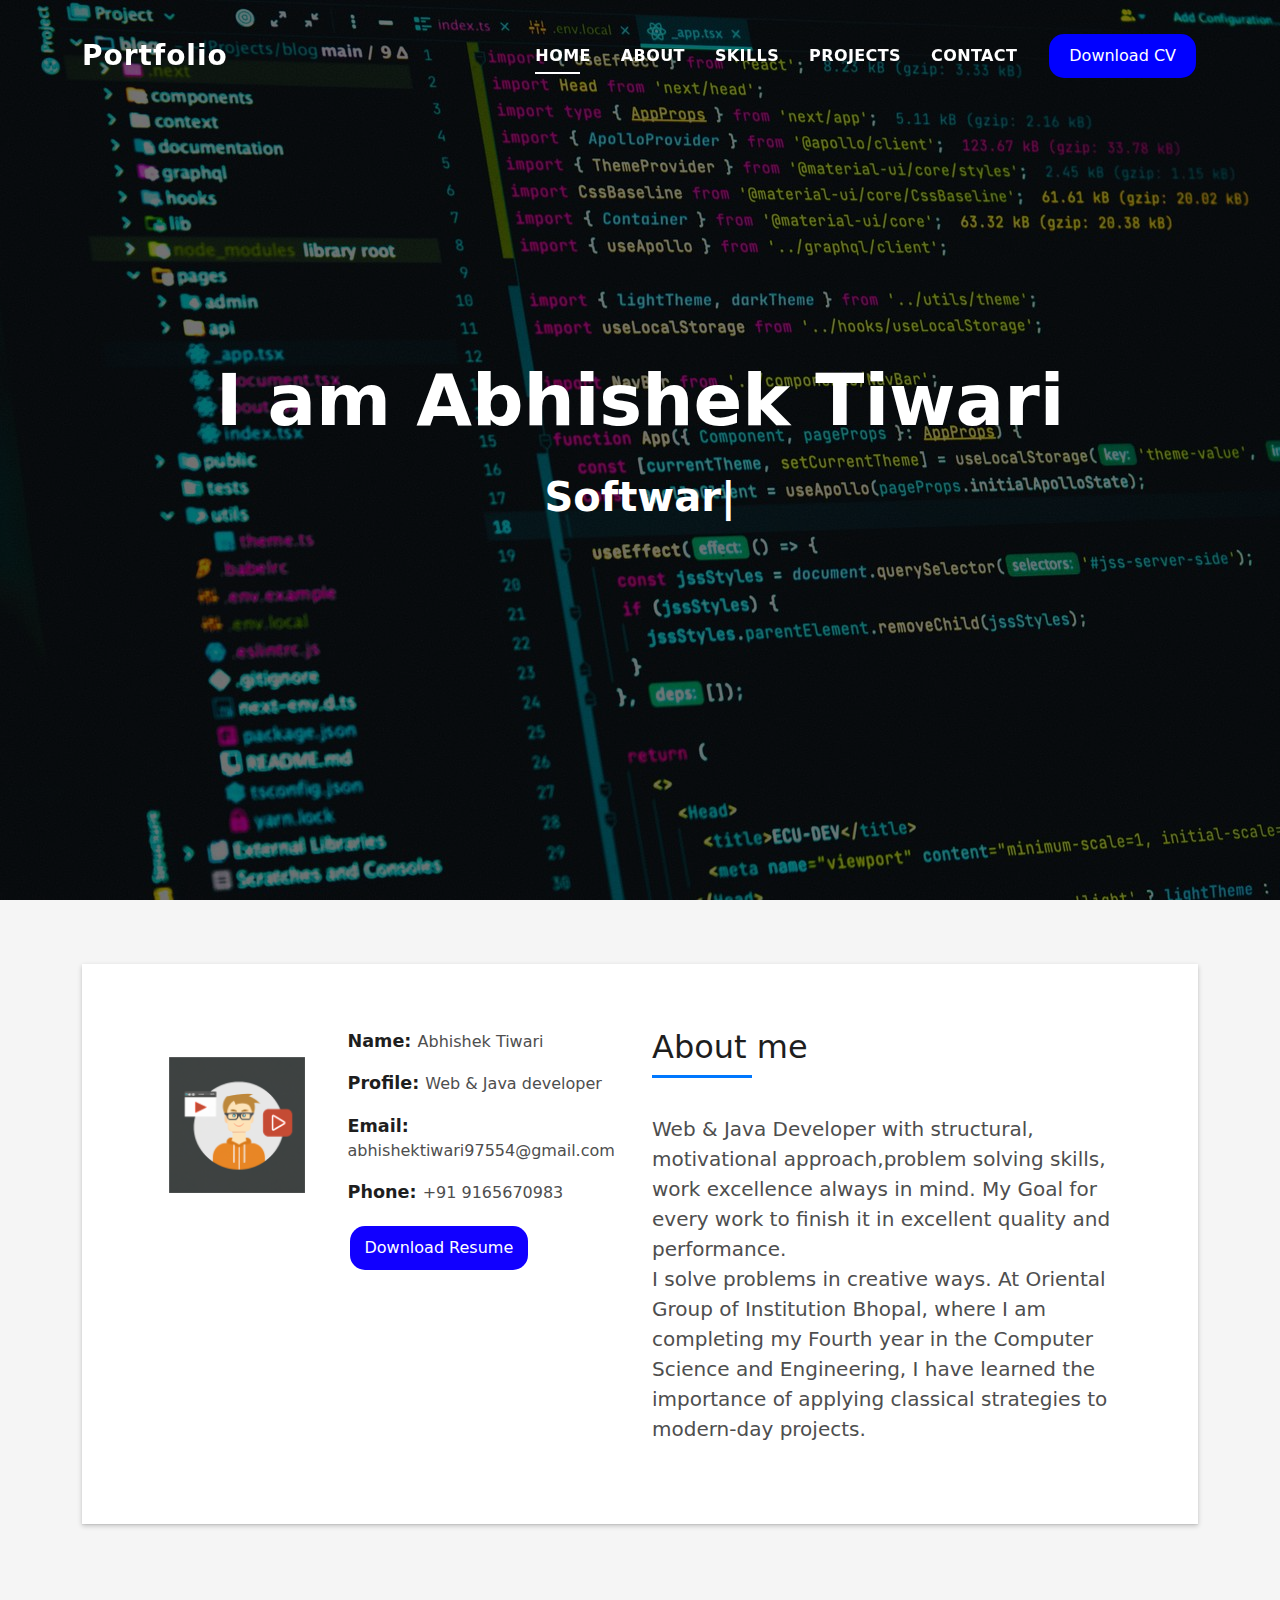
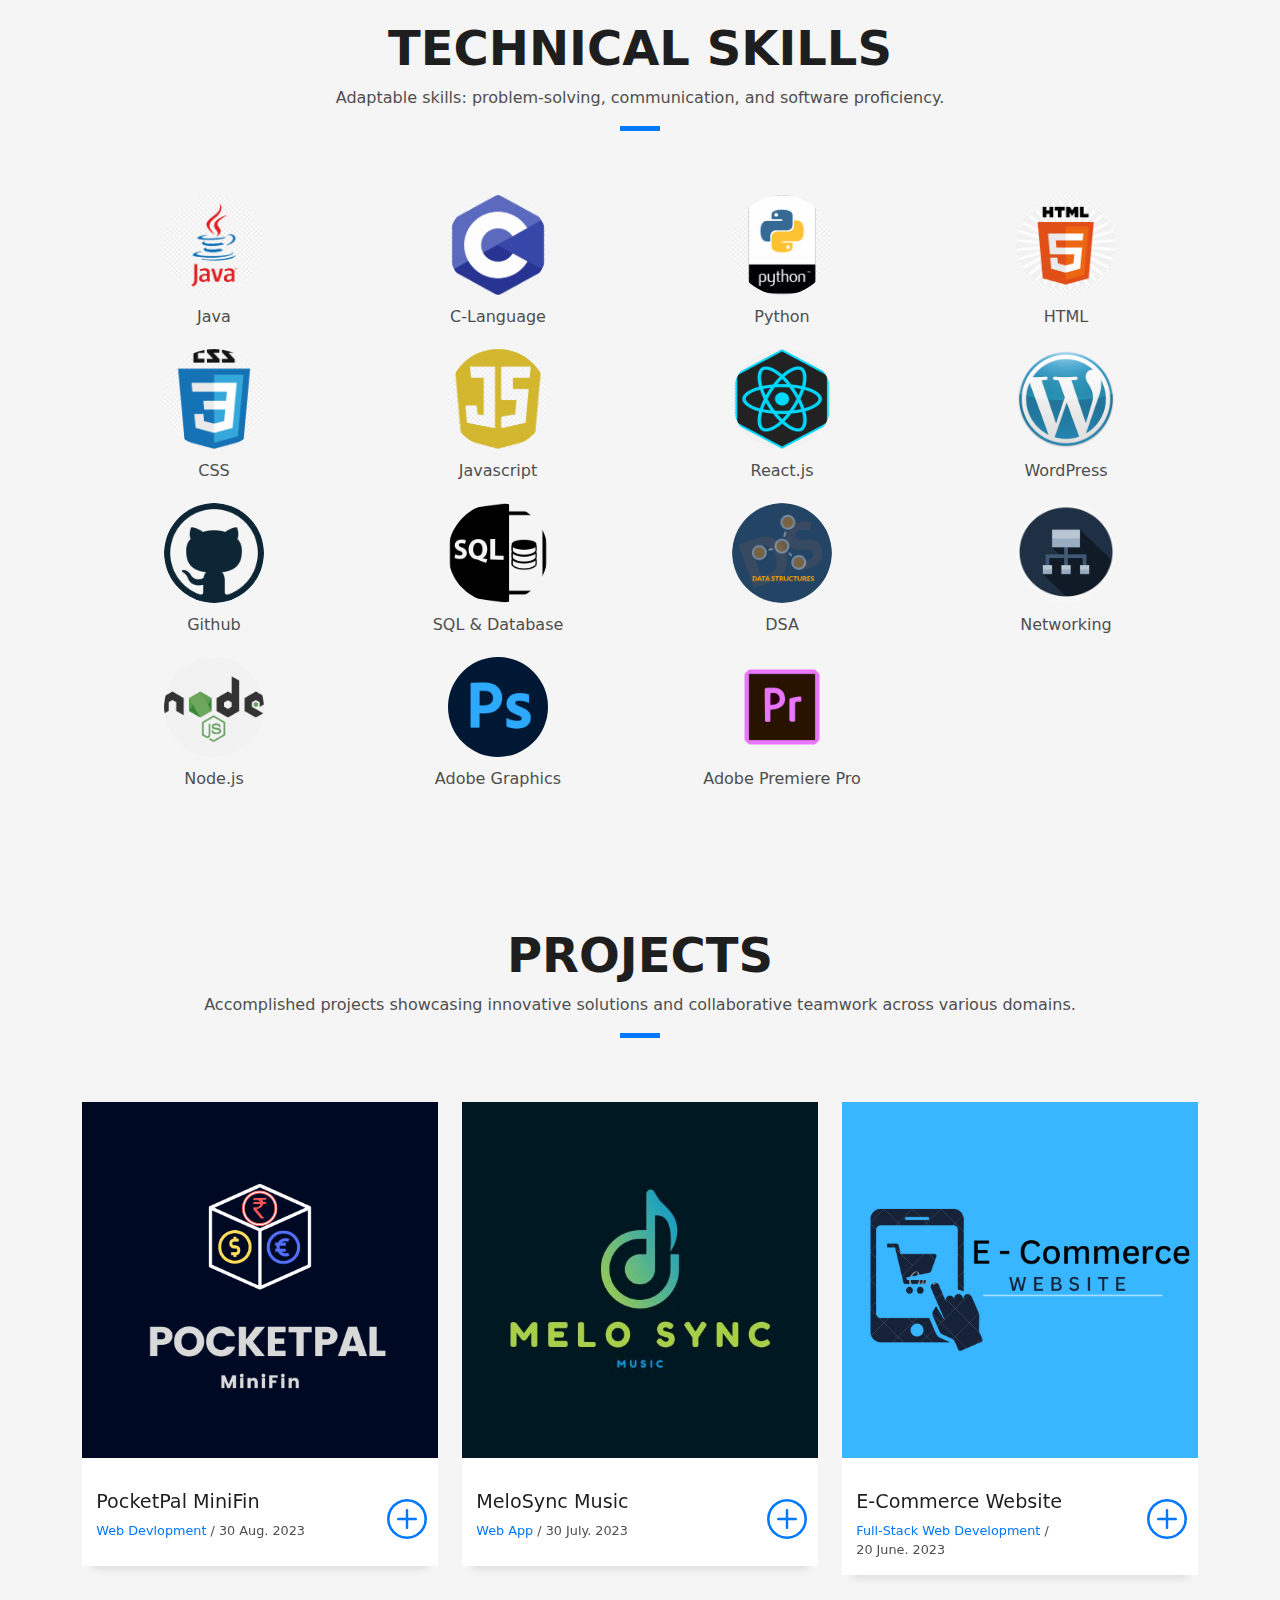
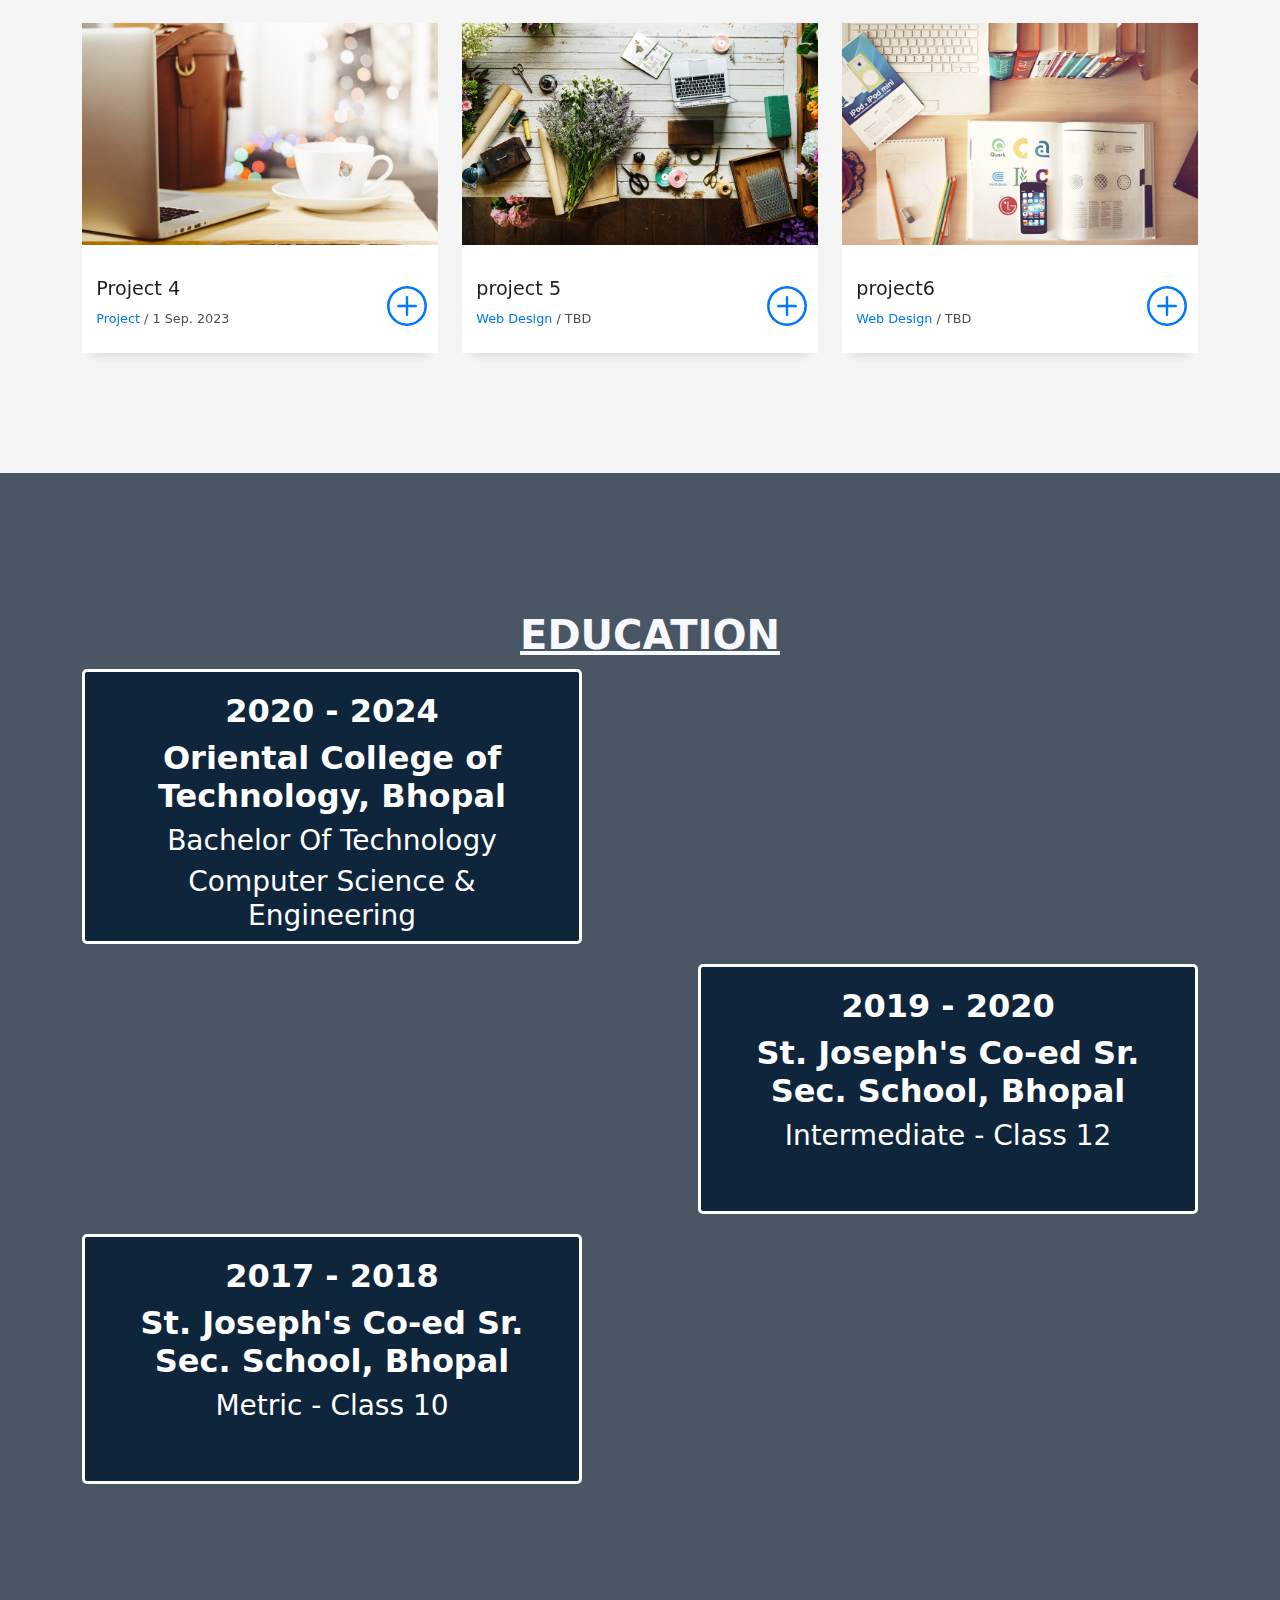
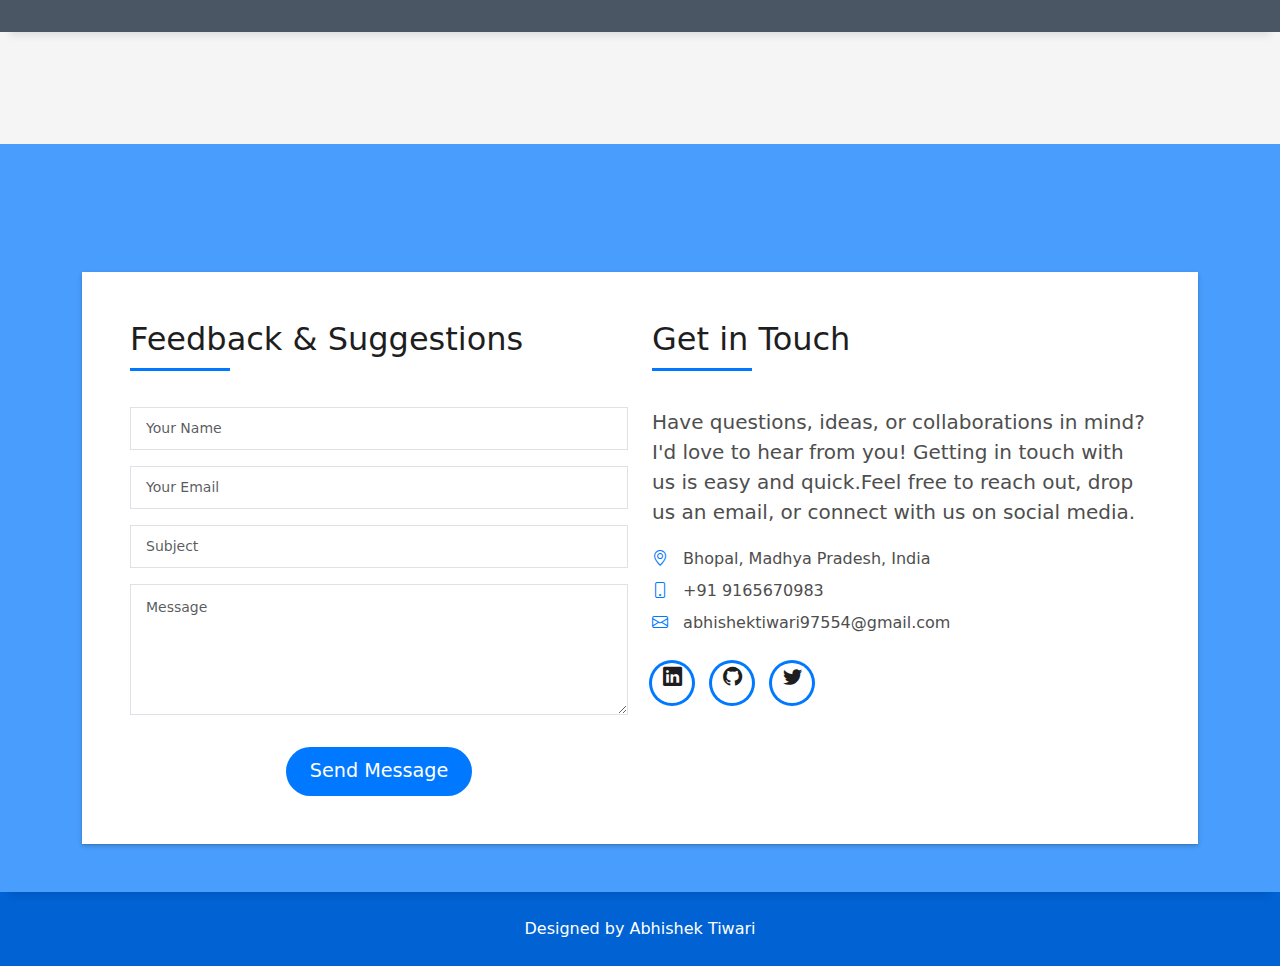
<file: index.html>
<!DOCTYPE html>
<html lang="en">

<head>
  <meta charset="utf-8">
  <meta content="width=device-width, initial-scale=1.0" name="viewport">

  <title>Portfolio_Abhishek_Tiwari</title>
  <meta content="" name="description">
  <meta content="" name="keywords">

  <!-- Favicons -->
  <link href="assets/img/favicon.png" rel="icon">
  <link href="assets/img/apple-touch-icon.png" rel="apple-touch-icon">

  <!-- Vendor CSS Files -->
  <link href="assets/vendor/bootstrap/css/bootstrap.min.css" rel="stylesheet">
  <link href="assets/vendor/bootstrap-icons/bootstrap-icons.css" rel="stylesheet">
  <link href="assets/vendor/glightbox/css/glightbox.min.css" rel="stylesheet">
  <link href="assets/vendor/swiper/swiper-bundle.min.css" rel="stylesheet">

  <!-- Template Main CSS File -->
  <link href="assets/css/style.css" rel="stylesheet">

  <!-- =======================================================
  * Template Name: DevFolio
  * Updated: Jul 27 2023 with Bootstrap v5.3.1
  ======================================================== -->
</head>

<body>

  <!-- ======= Header ======= -->
  <header id="header" class="fixed-top">
    <div class="container d-flex align-items-center justify-content-between">

      <h1 class="logo"><a href="index.html">Portfolio</a></h1>
      <!-- Uncomment below if you prefer to use an image logo -->
      <!-- <a href="index.html" class="logo"><img src="assets/img/logo.png" alt="" class="img-fluid"></a>-->

      <nav id="navbar" class="navbar">
        <ul>
          <li><a class="nav-link scrollto active" href="#hero">Home</a></li>
          <li><a class="nav-link scrollto" href="#about">About</a></li>
          <li><a class="nav-link scrollto" href="#services">Skills</a></li>
          <li><a class="nav-link scrollto " href="#work">Projects</a></li>
          <li><a class="nav-link scrollto" href="#contact">Contact</a></li>
          <li><a href="assets/img/Abhishek's Resume-2.pdf" download>
            <button style="background-color: #0101ff; /* Green */
                              border: none;
                              border-radius: 15px;
                              color: white;
                              padding: 10px 20px;
                              text-align: center;
                              text-decoration: none;
                              display: inline-block;
                              font-size: 16px;
                              margin: 4px 2px;
                              cursor: pointer;">
              Download CV
            </button>
          </a></li>
        </ul>
        <i class="bi bi-list mobile-nav-toggle"></i>
      </nav><!-- .navbar -->

    </div>
  </header><!-- End Header -->

  <!-- ======= Hero Section ======= -->
  <div id="hero" class="hero route bg-image" style="background-image: url(assets/img/hero-bg.jpg)">
    <div class="overlay-itro"></div>
    <div class="hero-content display-table">
      <div class="table-cell">
        <div class="container">
          <!--<p class="display-6 color-d">Hello, world!</p>-->
          <h1 class="hero-title mb-4">I am Abhishek Tiwari</h1>
          <p class="hero-subtitle"><span class="typed" data-typed-items="Software Engineer, Web Developer, Java Developer, WordPress, Graphic Designer"></span></p>
          <!-- <p class="pt-3"><a class="btn btn-primary btn js-scroll px-4" href="#about" role="button">Learn More</a></p> -->
        </div>
      </div>
    </div>
  </div><!-- End Hero Section -->

  <main id="main">

    <!-- ======= About Section ======= -->
    <section id="about" class="about-mf sect-pt4 route">
      <div class="container">
        <div class="row">
          <div class="col-sm-12">
            <div class="box-shadow-full">
              <div class="row">
                <div class="col-md-6">
                  <div class="row">
                    <div class="col-sm-6 col-md-5">
                      <div class="about-img">
                        <img src="assets/img/testimonial-2.png" class="img-fluid rounded b-shadow-a" alt="">
                      </div>
                    </div>
                    <div class="col-sm-6 col-md-7">
                      <div class="about-info">
                        <p><span class="title-s">Name: </span> <span>Abhishek Tiwari</span></p>
                        <p><span class="title-s">Profile: </span> <span>Web & Java developer</span></p>
                        <p><span class="title-s">Email: </span> <span> abhishektiwari97554@gmail.com </span></p>
                        <p><span class="title-s">Phone: </span> <span>+91 9165670983</span></p>
                        <a href="assets/img/Abhishek's Resume-2.pdf" target="_blank">
                        <button 
                         style="background-color: #1100ff; /* Green */
                                        border: none;
                                        border-radius: 15px;
                                        color: white;
                                        padding: 10px 15px;
                                        text-align: center;
                                        text-decoration: none;
                                        display: inline-block;
                                        font-size: 16px;
                                        margin: 4px 2px;
                                        cursor: pointer;">
                                        
                          Download Resume
                          
                        </button>
                        </a>
                      </div>
                    </div>
                  </div>
                </div>
                <div class="col-md-6">
                  <div class="about-me pt-4 pt-md-0">
                    <div class="title-box-2">
                      <h5 class="title-left">
                        About me
                      </h5>
                    </div>
                    <p class="lead">
                      Web & Java  Developer with structural, motivational approach,problem solving skills, 
                      work excellence always in mind. My Goal for every work to finish it in excellent quality and performance. 
                    <br>
                      I solve problems in creative ways. At Oriental Group of Institution Bhopal, where I am completing my Fourth year in the
                      Computer Science and Engineering, I have learned the importance of applying classical strategies to modern-day projects.
                    </p>
                  </div>
                </div>
              </div>
            </div>
          </div>
        </div>
      </div>
    </section><!-- End About Section -->

    <!-- ======= Services Section ======= -->
    <section id="services" class="services-mf pt-5 route">
      <div class="container">
        <div class="row">
          <div class="col-sm-12">
            <div class="title-box text-center">
              <h3 class="title-a">
                Technical Skills
              </h3>
              <p class="subtitle-a">
              Adaptable skills: problem-solving, communication, and software proficiency.
              </p>
              <div class="line-mf"></div>
            </div>
          </div>
        </div>

      <div class="hilal">
        <div class="nassr">
          <img src="assets/img/java.jpg" alt="">
          <div class="naam1">Java</div>
        </div>
        <div class="nassr">
          <img src="assets/img/c-lang.jpg" alt="">
          <div class="naam1">C-Language</div>
        </div>
        <div class="nassr">
          <img src="assets/img/python.jpg" alt="">
          <div class="naam1">Python</div>
        </div>
        <div class="nassr">
          <img src="assets/img/html.jpg" alt="">
          <div class="naam1">HTML</div>
        </div>
        <div class="nassr">
          <img src="assets/img/css.jpg" alt="">
          <div class="naam1">CSS</div>
        </div>
        <div class="nassr">
          <img src="assets/img/js.jpg" alt="">
          <div class="naam1">Javascript</div>
        </div>
        <div class="nassr">
          <img src="assets/img/reactjs.jpg" alt="">
          <div class="naam1">React.js</div>
        </div>
        <div class="nassr">
          <img src="assets/img/wordpress.jpg" alt="">
          <div class="naam1">WordPress</div>
        </div>
        <div class="nassr">
          <img src="assets/img/github-512.jpg" alt="">
          <div class="naam1">Github</div>
        </div>
        <div class="nassr">
          <img src="assets/img/sql.jpg" alt="">
          <div class="naam1">SQL & Database</div>
        </div>
        <div class="nassr">
          <img src="assets/img/dsa.jpg" alt="">
          <div class="naam1">DSA</div>
        </div>
        
        <div class="nassr">
          <img src="assets/img/networking.png" alt="">
          <div class="naam1">Networking</div>
        </div>
        <div class="nassr">
          <img src="assets/img/nodejs.jpg" alt="">
          <div class="naam1">Node.js</div>
        </div>
        <div class="nassr">
          <img src="assets/img/aps.jgp.png" alt="">
          <div class="naam1">Adobe Graphics</div>
        </div>
        <div class="nassr">
          <img src="assets/img/app.jpg" alt="">
          <div class="naam1">Adobe Premiere Pro</div>
        </div>
        

    </section><!-- End Services Section -->
<br>
<br>
<br>

<!-- ======= Portfolio Section ======= -->
    <section id="work" class="portfolio-mf sect-pt4 route">
      <div class="container">
        <div class="row">
          <div class="col-sm-12">
            <div class="title-box text-center">
              <h3 class="title-a">
                Projects
              </h3>
              <p class="subtitle-a">
                Accomplished projects showcasing innovative solutions and collaborative teamwork across various domains.
              </p>
              <div class="line-mf"></div>
            </div>
          </div>
        </div>
        <div class="row">
          <div class="col-md-4">
            <div class="work-box">
              <a href="Pocketpal_minifin.html" >
                <div class="work-img">
                  <img src="assets/img/PocketPal.png" style="width: 500px;" class="img-fluid">
                </div>
              </a>
              <div class="work-content">
                <div class="row">
                  <div class="col-sm-8">
                    <h2 class="w-title">PocketPal MiniFin</h2>
                    <div class="w-more">
                      <span class="w-ctegory">Web Devlopment</span> / <span class="w-date">30 Aug. 2023</span>
                    </div>
                  </div>
                  <div class="col-sm-4">
                    <div class="w-like">
                      <a href="Pocketpal_minifin.html"> <span class="bi bi-plus-circle"></span></a>
                    </div>
                  </div>
                </div>
              </div>
            </div>
          </div>
          <div class="col-md-4">
            <div class="work-box">
              <a href="MeloSync_Music.html" >
                <div class="work-img">
                  <img src="assets/img/music logo design.jpg" alt="" class="img-fluid">
                </div>
              </a>
              <div class="work-content">
                <div class="row">
                  <div class="col-sm-8">
                    <h2 class="w-title">MeloSync Music</h2>
                    <div class="w-more">
                      <span class="w-ctegory">Web App</span> / <span class="w-date">30 July. 2023</span>
                    </div>
                  </div>
                  <div class="col-sm-4">
                    <div class="w-like">
                      <a href="MeloSync_Music.html"> <span class="bi bi-plus-circle"></span></a>
                    </div>
                  </div>
                </div>
              </div>
            </div>
          </div>
          <div class="col-md-4">
            <div class="work-box">
              <a href="#" >
                <div class="work-img">
                  <img src="assets/img/E - Commerce.png" alt="" class="img-fluid">
                </div>
              </a>
              <div class="work-content">
                <div class="row">
                  <div class="col-sm-8">
                    <h2 class="w-title">E-Commerce Website</h2>
                    <div class="w-more">
                      <span class="w-ctegory">Full-Stack Web Development</span> / <span class="w-date">20 June. 2023</span>
                    </div>
                  </div>
                  <div class="col-sm-4">
                    <div class="w-like">
                      <a href=#> <span class="bi bi-plus-circle"></span></a>
                    </div>
                  </div>
                </div>
              </div>
            </div>
          </div>
          <div class="col-md-4">
            <div class="work-box">
              <a href="assets/img/work-4.jpg" data-gallery="portfolioGallery" class="portfolio-lightbox">
                <div class="work-img">
                  <img src="assets/img/work-4.jpg" alt="" class="img-fluid">
                </div>
              </a>
              <div class="work-content">
                <div class="row">
                  <div class="col-sm-8">
                    <h2 class="w-title">Project 4</h2>
                    <div class="w-more">
                      <span class="w-ctegory">Project</span> / <span class="w-date">1 Sep. 2023</span>
                    </div>
                  </div>
                  <div class="col-sm-4">
                    <div class="w-like">
                      <a href=#> <span class="bi bi-plus-circle"></span></a>
                    </div>
                  </div>
                </div>
              </div>
            </div>
          </div>
          <div class="col-md-4">
            <div class="work-box">
              <a href="assets/img/work-5.jpg" data-gallery="portfolioGallery" class="portfolio-lightbox">
                <div class="work-img">
                  <img src="assets/img/work-5.jpg" alt="" class="img-fluid">
                </div>
              </a>
              <div class="work-content">
                <div class="row">
                  <div class="col-sm-8">
                    <h2 class="w-title">project 5</h2>
                    <div class="w-more">
                      <span class="w-ctegory">Web Design</span> / <span class="w-date">TBD</span>
                    </div>
                  </div>
                  <div class="col-sm-4">
                    <div class="w-like">
                      <a href=#> <span class="bi bi-plus-circle"></span></a>
                    </div>
                  </div>
                </div>
              </div>
            </div>
          </div>
          <div class="col-md-4">
            <div class="work-box">
              <a href="assets/img/work-6.jpg" data-gallery="portfolioGallery" class="portfolio-lightbox">
                <div class="work-img">
                  <img src="assets/img/work-6.jpg" alt="" class="img-fluid">
                </div>
              </a>
              <div class="work-content">
                <div class="row">
                  <div class="col-sm-8">
                    <h2 class="w-title">project6</h2>
                    <div class="w-more">
                      <span class="w-ctegory">Web Design</span> / <span class="w-date">TBD</span>
                    </div>
                  </div>
                  <div class="col-sm-4">
                    <div class="w-like">
                      <a href=#> <span class="bi bi-plus-circle"></span></a>
                    </div>
                  </div>
                </div>
              </div>
            </div>
          </div>

        </div>
      </div>
    </section>
    <br>
    <br>
    <br>
    <!-- End Portfolio Section -->

    <!-- ======= Counter Section ======= -->
    <div class="section-counter paralax-mf bg-image" style = "background-image: url(assets/img/post-3.jpg)" >
      <div class="overlay-mf" style="background-color: rgb(2, 19, 38);"></div>
      <div class="container position-relative">
        <div class="row">
        <h1 class="mlc"><b><u> EDUCATION </u></b></h1>
        <div class="timeline">
          <div class="card1">
            <h2 class="card1content"><b>2020 - 2024</b></h2>
            <h2 class="card1content"><b>Oriental College of Technology, Bhopal</b></h2>
               <h3 class="card1content">Bachelor Of Technology</h3>
              <h3 class="card1content"> Computer Science & Engineering </h3>
          </div>
          <div class="card2">
            <h2 class="card1content"><b>2019 - 2020</b></h2>
            <h2 class="card1content"><b>St. Joseph's Co-ed Sr. Sec. School, Bhopal</b></h2>
            <h3 class="card1content">Intermediate - Class 12</h3>
          </div>
          <div class="card3">
            <h2 class="card1content"><b>2017 - 2018</b></h2>
            <h2 class="card1content"><b>St. Joseph's Co-ed Sr. Sec. School, Bhopal</b></h2>
            <h3 class="card1content">Metric - Class 10</h3>
          </div>
          
        </div>
        </div>
      </div>
    </div><!-- End Counter Section -->
<br>
<br>
    <!-- ======= Counter Section ======= 
    <div class="section-counter paralax-mf bg-image" style="background-image: url(assets/img/output-onlinegiftools.gif)">
      <div class="overlay-mf" style="background-color: rgb(2, 19, 38);"></div>
      <div class="container position-relative">
        <div class="row">
          <h1 class="mlc"><b><u> Internships </u></b></h1>
          <div class="timeline">
            <div class="card1card">
              <h2 class="card1content"><b>Persistent Martian Program</b></h2>
              <h2 class="card1content"><b>Persistent System</b></h2>
              <h3 class="card1content">JUNE (2023) - AUG (2023) </h3>
              
            </div>
            <div class="card2card">
              <h2 class="card1content"><b>WordPress Developer Intern</b></h2>
              <h2 class="card1content"><b>AD Technologies LLC</b></h2>
              <h3 class="card1content">MAY (2023) - JUNE (2023) </h3>
            </div>
            <div class="card1card">
            <h2 class="card1content"><b>SCA Intern</b></h2>
            <h2 class="card1content"><b>Sunstone Eduversity</b></h2>
            <h3 class="card1content">DEC (2022) - JAN (2023) </h3>
            </div>
            <div class="card2card">
              <h2 class="card1content"><b>Cybersecurity Internship</b></h2>
              <h2 class="card1content"><b>A.I.I.T.A, NEW-DELHI</b></h2>
              <h3 class="card1content">JUL (2022) - AUG (2022) </h3>
            </div>
    
          </div>
        </div>
      </div>
    </div>
    
    End Counter Section -->


    

    <!-- ======= Contact Section ======= -->
    <section id="contact" class="paralax-mf footer-paralax bg-image sect-mt4 route" style="background-image: url(assets/img/overlay-bg.jpg)">
      <div class="overlay-mf"></div>
      <div class="container">
        <div class="row">
          <div class="col-sm-12">
            <div class="contact-mf">
              <div id="contact" class="box-shadow-full">
                <div class="row">
                  <div class="col-md-6">
                    <div class="title-box-2">
                      <h5 class="title-left">
                        Feedback & Suggestions
                      </h5>
                    </div>
                    <div>
                      <form action="forms/contact.php" method="post" role="form" class="php-email-form">
                        <div class="row">
                          <div class="col-md-12 mb-3">
                            <div class="form-group">
                              <input type="text" name="name" class="form-control" id="name" placeholder="Your Name" required>
                            </div>
                          </div>
                          <div class="col-md-12 mb-3">
                            <div class="form-group">
                              <input type="email" class="form-control" name="email" id="email" placeholder="Your Email" required>
                            </div>
                          </div>
                          <div class="col-md-12 mb-3">
                            <div class="form-group">
                              <input type="text" class="form-control" name="subject" id="subject" placeholder="Subject" required>
                            </div>
                          </div>
                          <div class="col-md-12">
                            <div class="form-group">
                              <textarea class="form-control" name="message" rows="5" placeholder="Message" required></textarea>
                            </div>
                          </div>
                          <div class="col-md-12 text-center my-3">
                            <div class="loading">Loading</div>
                            <div class="error-message"></div>
                            <div class="sent-message">Your message has been sent. Thank you!</div>
                          </div>
                          <div class="col-md-12 text-center">
                            <button type="submit" class="button button-a button-big button-rouded">Send Message</button>
                          </div>
                        </div>
                      </form>
                    </div>
                  </div>
                  <div class="col-md-6">
                    <div class="title-box-2 pt-4 pt-md-0">
                      <h5 class="title-left">
                        Get in Touch
                      </h5>
                    </div>
                    <div class="more-info">
                      <p class="lead">
                        Have questions, ideas, or collaborations in mind? I'd love to hear from you! Getting in touch with us is easy and
                        quick.Feel free to reach out, drop us an email, or connect with us on social media.
                      </p>
                      <ul class="list-ico">
                        <li><span class="bi bi-geo-alt"></span> Bhopal, Madhya Pradesh, India</li>
                        <li><span class="bi bi-phone"></span> +91 9165670983</li>
                        <li><span class="bi bi-envelope"></span> abhishektiwari97554@gmail.com </li>
                      </ul>
                    </div>
                    <div class="socials">
                      <ul>
                        <li><a href="https://www.linkedin.com/in/abhishek-tiwari-v007/"><span class="ico-circle"><i class="bi bi-linkedin"></i></span></a></li>
                        <li><a href="https://github.com/abhishek-v007"><span class="ico-circle"><i class="bi bi-github"></i></span></a></li>
                        <li><a href="https://twitter.com/abhishek_v007"><span class="ico-circle"><i class="bi bi-twitter"></i></span></a></li>
                       
                      </ul>
                    </div>
                  </div>
                </div>
              </div>
            </div>
          </div>
        </div>
      </div>
    </section><!-- End Contact Section -->

  </main><!-- End #main -->

  <!-- ======= Footer ======= -->
  <footer>
    <div class="container">
      <div class="row">
        <div class="col-sm-12">
          <div class="copyright-box">
           
            <div class="credits">
             
              Designed by <a> Abhishek Tiwari</a>
            </div>
          </div>
        </div>
      </div>
    </div>
  </footer><!-- End  Footer -->

  <div id="preloader"></div>
  <a href="#" class="back-to-top d-flex align-items-center justify-content-center"><i class="bi bi-arrow-up-short"></i></a>

  <!-- Vendor JS Files -->
  <script src="assets/vendor/purecounter/purecounter_vanilla.js"></script>
  <script src="assets/vendor/bootstrap/js/bootstrap.bundle.min.js"></script>
  <script src="assets/vendor/glightbox/js/glightbox.min.js"></script>
  <script src="assets/vendor/swiper/swiper-bundle.min.js"></script>
  <script src="assets/vendor/typed.js/typed.umd.js"></script>
  <script src="assets/vendor/php-email-form/validate.js"></script>

  <!-- Template Main JS File -->
  <script src="assets/js/main.js"></script>

</body>

</html>
</file>
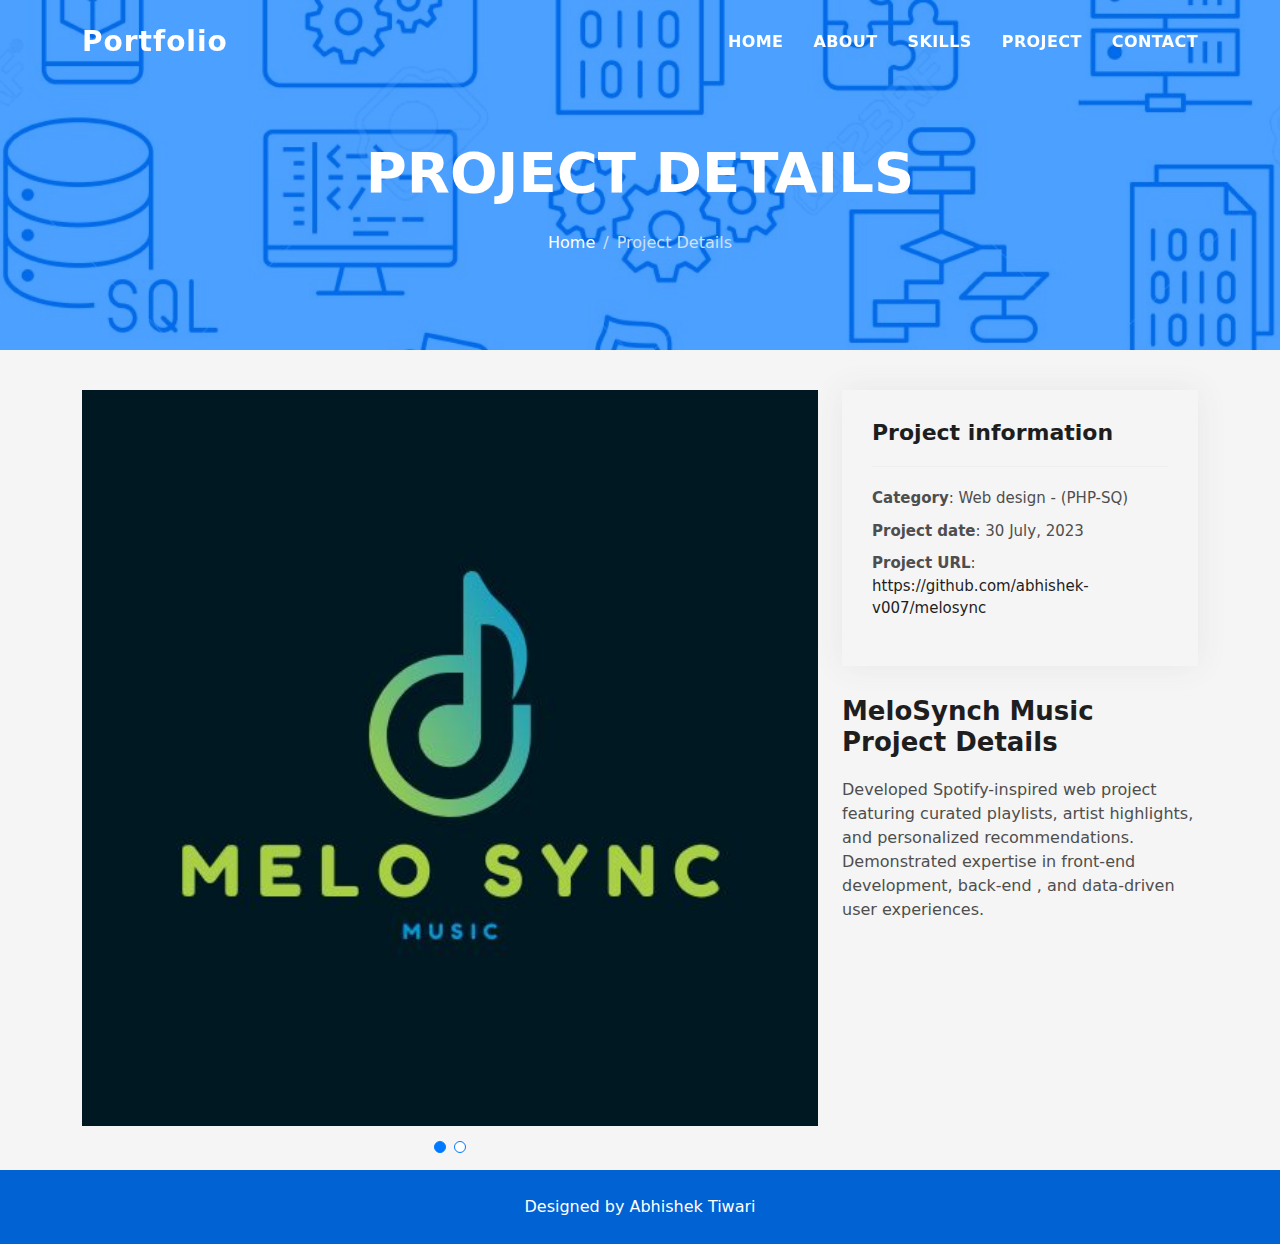
<file: MeloSync_Music.html>
<!DOCTYPE html>
<html lang="en">

<head>
  <meta charset="utf-8">
  <meta content="width=device-width, initial-scale=1.0" name="viewport">

  <title> Portfolio_Abhishek_Tiwari - Project Details</title>
  <meta content="" name="description">
  <meta content="" name="keywords">

  <!-- Favicons -->
  <link href="assets/img/favicon.png" rel="icon">
  <link href="assets/img/apple-touch-icon.png" rel="apple-touch-icon">

  <!-- Vendor CSS Files -->
  <link href="assets/vendor/bootstrap/css/bootstrap.min.css" rel="stylesheet">
  <link href="assets/vendor/bootstrap-icons/bootstrap-icons.css" rel="stylesheet">
  <link href="assets/vendor/glightbox/css/glightbox.min.css" rel="stylesheet">
  <link href="assets/vendor/swiper/swiper-bundle.min.css" rel="stylesheet">

  <!-- Template Main CSS File -->
  <link href="assets/css/style.css" rel="stylesheet">

  
</head>

<body>

  <!-- ======= Header ======= -->
  <header id="header" class="fixed-top">
    <div class="container d-flex align-items-center justify-content-between">

      <h1 class="logo"><a href="index.html">Portfolio</a></h1>
      

      <nav id="navbar" class="navbar">
        <ul>
          <li><a class="nav-link scrollto " href="#hero">Home</a></li>
          <li><a class="nav-link scrollto" href="#about">About</a></li>
          <li><a class="nav-link scrollto" href="#services">Skills</a></li>
          <li><a class="nav-link scrollto " href="#work">Project</a></li>
          <li><a class="nav-link scrollto" href="#contact">Contact</a></li>
        </ul>
        <i class="bi bi-list mobile-nav-toggle"></i>
      </nav><!-- .navbar -->

    </div>
  </header><!-- End Header -->

  <div class="hero hero-single route bg-image" style="background-image: url(assets/img/overlay-bg.jpg)">
    <div class="overlay-mf"></div>
    <div class="hero-content display-table">
      <div class="table-cell">
        <div class="container">
          <h2 class="hero-title mb-4">Project Details</h2>
          <ol class="breadcrumb d-flex justify-content-center">
            <li class="breadcrumb-item">
              <a href="#">Home</a>
            </li>
            <li class="breadcrumb-item active">Project Details</li>
          </ol>
        </div>
      </div>
    </div>
  </div>

  <main id="main">

    <!-- ======= Portfolio Details Section ======= -->
    <section id="portfolio-details" class="portfolio-details">
      <div class="container">

        <div class="row gy-4">

          <div class="col-lg-8">
            <div class="portfolio-details-slider swiper">
              <div class="swiper-wrapper align-items-center">

                <div class="swiper-slide">
                  <img src="assets/img/music logo design.jpg" alt="">
                </div>

                <div class="swiper-slide">
                  <img src="assets/img/Purple Musical Sound Music Logo .png" alt="">
                </div>

              

              </div>
              <div class="swiper-pagination"></div>
            </div>
          </div>

          <div class="col-lg-4">
            <div class="portfolio-info">
              <h3>Project information</h3>
              <ul>
                <li><strong>Category</strong>: Web design - (PHP-SQ)</li>
                <li><strong>Project date</strong>: 30 July, 2023</li>
                <li><strong>Project URL</strong>: <a href="https://github.com/abhishek-v007/melosync">https://github.com/abhishek-v007/melosync</a></li>
              </ul>
            </div>
            <div class="portfolio-description">
              <h2>MeloSynch Music Project Details</h2>
              <p>
                Developed Spotify-inspired web project featuring curated
                playlists, artist highlights, and personalized recommendations.
                Demonstrated expertise in front-end development, back-end ,
                and data-driven user experiences.
              </p>
            </div>
          </div>

        </div>

      </div>
    </section><!-- End Portfolio Details Section -->

  </main><!-- End #main -->

  <!-- ======= Footer ======= -->
  <footer>
    <div class="container">
      <div class="row">
        <div class="col-sm-12">
          <div class="copyright-box">
            <div class="credits">
              <!--
              All the links in the footer should remain intact.
              You can delete the links only if you purchased the pro version.
              Licensing information: https://bootstrapmade.com/license/
              Purchase the pro version with working PHP/AJAX contact form: https://bootstrapmade.com/buy/?theme=DevFolio
            -->
              Designed by <a> Abhishek Tiwari </a>
            </div>
          </div>
        </div>
      </div>
    </div>
  </footer><!-- End  Footer -->

  <div id="preloader"></div>
  <a href="#" class="back-to-top d-flex align-items-center justify-content-center"><i class="bi bi-arrow-up-short"></i></a>

  <!-- Vendor JS Files -->
  <script src="assets/vendor/purecounter/purecounter_vanilla.js"></script>
  <script src="assets/vendor/bootstrap/js/bootstrap.bundle.min.js"></script>
  <script src="assets/vendor/glightbox/js/glightbox.min.js"></script>
  <script src="assets/vendor/swiper/swiper-bundle.min.js"></script>
  <script src="assets/vendor/typed.js/typed.umd.js"></script>
  <script src="assets/vendor/php-email-form/validate.js"></script>

  <!-- Template Main JS File -->
  <script src="assets/js/main.js"></script>

</body>

</html>
</file>
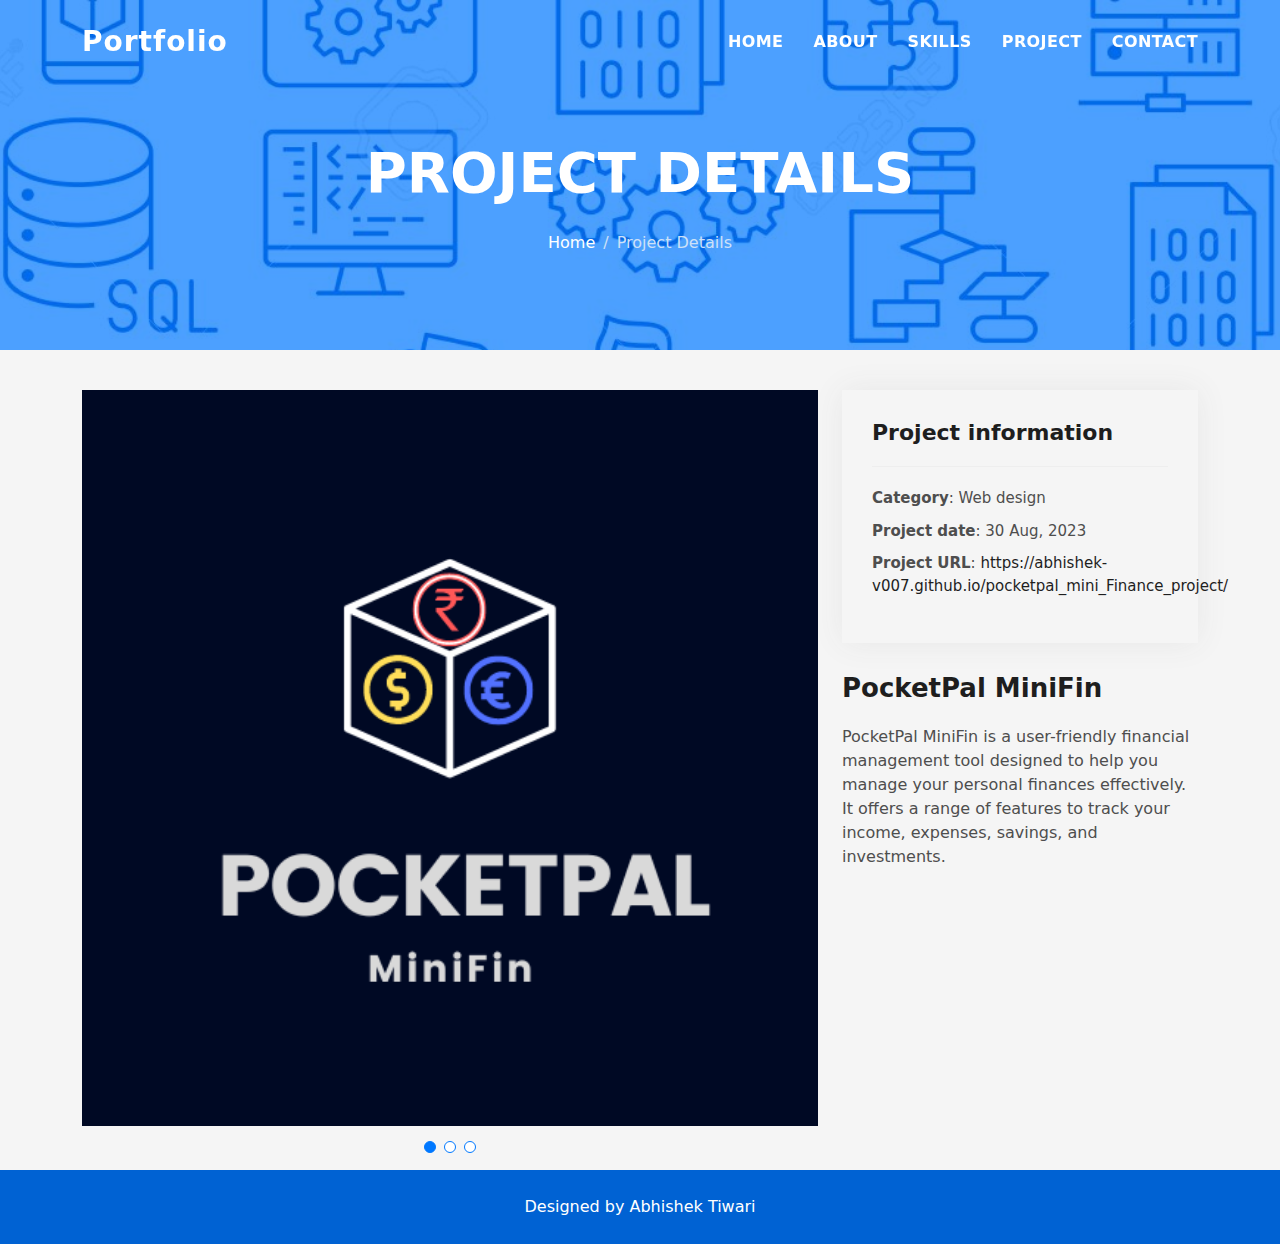
<file: Pocketpal_minifin.html>
<!DOCTYPE html>
<html lang="en">

<head>
  <meta charset="utf-8">
  <meta content="width=device-width, initial-scale=1.0" name="viewport">

  <title> Portfolio_Abhishek_Tiwari - Project Details</title>
  <meta content="" name="description">
  <meta content="" name="keywords">

  <!-- Favicons -->
  <link href="assets/img/favicon.png" rel="icon">
  <link href="assets/img/apple-touch-icon.png" rel="apple-touch-icon">

  <!-- Vendor CSS Files -->
  <link href="assets/vendor/bootstrap/css/bootstrap.min.css" rel="stylesheet">
  <link href="assets/vendor/bootstrap-icons/bootstrap-icons.css" rel="stylesheet">
  <link href="assets/vendor/glightbox/css/glightbox.min.css" rel="stylesheet">
  <link href="assets/vendor/swiper/swiper-bundle.min.css" rel="stylesheet">

  <!-- Template Main CSS File -->
  <link href="assets/css/style.css" rel="stylesheet">

  
</head>

<body>

  <!-- ======= Header ======= -->
  <header id="header" class="fixed-top">
    <div class="container d-flex align-items-center justify-content-between">

      <h1 class="logo"><a href="index.html">Portfolio</a></h1>
      <!-- Uncomment below if you prefer to use an image logo -->
      <!-- <a href="index.html" class="logo"><img src="assets/img/logo.png" alt="" class="img-fluid"></a>-->

      <nav id="navbar" class="navbar">
        <ul>
          <li><a class="nav-link scrollto " href="#hero">Home</a></li>
          <li><a class="nav-link scrollto" href="#about">About</a></li>
          <li><a class="nav-link scrollto" href="#services">Skills</a></li>
          <li><a class="nav-link scrollto " href="#work">Project</a></li>
          <li><a class="nav-link scrollto" href="#contact">Contact</a></li>
        </ul>
        <i class="bi bi-list mobile-nav-toggle"></i>
      </nav><!-- .navbar -->

    </div>
  </header><!-- End Header -->

  <div class="hero hero-single route bg-image" style="background-image: url(assets/img/overlay-bg.jpg)">
    <div class="overlay-mf"></div>
    <div class="hero-content display-table">
      <div class="table-cell">
        <div class="container">
          <h2 class="hero-title mb-4">Project Details</h2>
          <ol class="breadcrumb d-flex justify-content-center">
            <li class="breadcrumb-item">
              <a href="#">Home</a>
            </li>
            <li class="breadcrumb-item active">Project Details</li>
          </ol>
        </div>
      </div>
    </div>
  </div>

  <main id="main">

    <!-- ======= Portfolio Details Section ======= -->
    <section id="portfolio-details" class="portfolio-details">
      <div class="container">

        <div class="row gy-4">

          <div class="col-lg-8">
            <div class="portfolio-details-slider swiper">
              <div class="swiper-wrapper align-items-center">

                <div class="swiper-slide">
                  <img src="assets/img/PocketPal.png" alt="">
                </div>

                <div class="swiper-slide">
                  <img src="assets/img/Screenshot 2023-09-09 at 15-05-54 PocketPal MiniFin.png" alt="">
                </div>

                <div class="swiper-slide">
                  <img src="assets/img/Screenshot 2023-09-09 at 15-06-33 PocketPal MiniFin.png" alt="">
                </div>

              </div>
              <div class="swiper-pagination"></div>
            </div>
          </div>

          <div class="col-lg-4">
            <div class="portfolio-info">
              <h3>Project information</h3>
              <ul>
                <li><strong>Category</strong>: Web design</li>
                <li><strong>Project date</strong>: 30 Aug, 2023</li>
                <li><strong>Project URL</strong>: <a href="https://abhishek-v007.github.io/pocketpal_mini_Finance_project/">https://abhishek-v007.github.io/pocketpal_mini_Finance_project/</a></li>
              </ul>
            </div>
            <div class="portfolio-description">
              <h2>PocketPal MiniFin</h2>
              <p>PocketPal MiniFin is a user-friendly financial management tool designed to help you manage your personal finances
              effectively. It offers a range of features to track your income, expenses, savings, and investments.
              </p>
            </div>
          </div>

        </div>

      </div>
    </section><!-- End Portfolio Details Section -->

  </main><!-- End #main -->

  <!-- ======= Footer ======= -->
  <footer>
    <div class="container">
      <div class="row">
        <div class="col-sm-12">
          <div class="copyright-box">
            <div class="credits">
             
              Designed by <a> Abhishek Tiwari </a>
            </div>
          </div>
        </div>
      </div>
    </div>
  </footer><!-- End  Footer -->

  <div id="preloader"></div>
  <a href="#" class="back-to-top d-flex align-items-center justify-content-center"><i class="bi bi-arrow-up-short"></i></a>

  <!-- Vendor JS Files -->
  <script src="assets/vendor/purecounter/purecounter_vanilla.js"></script>
  <script src="assets/vendor/bootstrap/js/bootstrap.bundle.min.js"></script>
  <script src="assets/vendor/glightbox/js/glightbox.min.js"></script>
  <script src="assets/vendor/swiper/swiper-bundle.min.js"></script>
  <script src="assets/vendor/typed.js/typed.umd.js"></script>
  <script src="assets/vendor/php-email-form/validate.js"></script>

  <!-- Template Main JS File -->
  <script src="assets/js/main.js"></script>

</body>

</html>
</file>
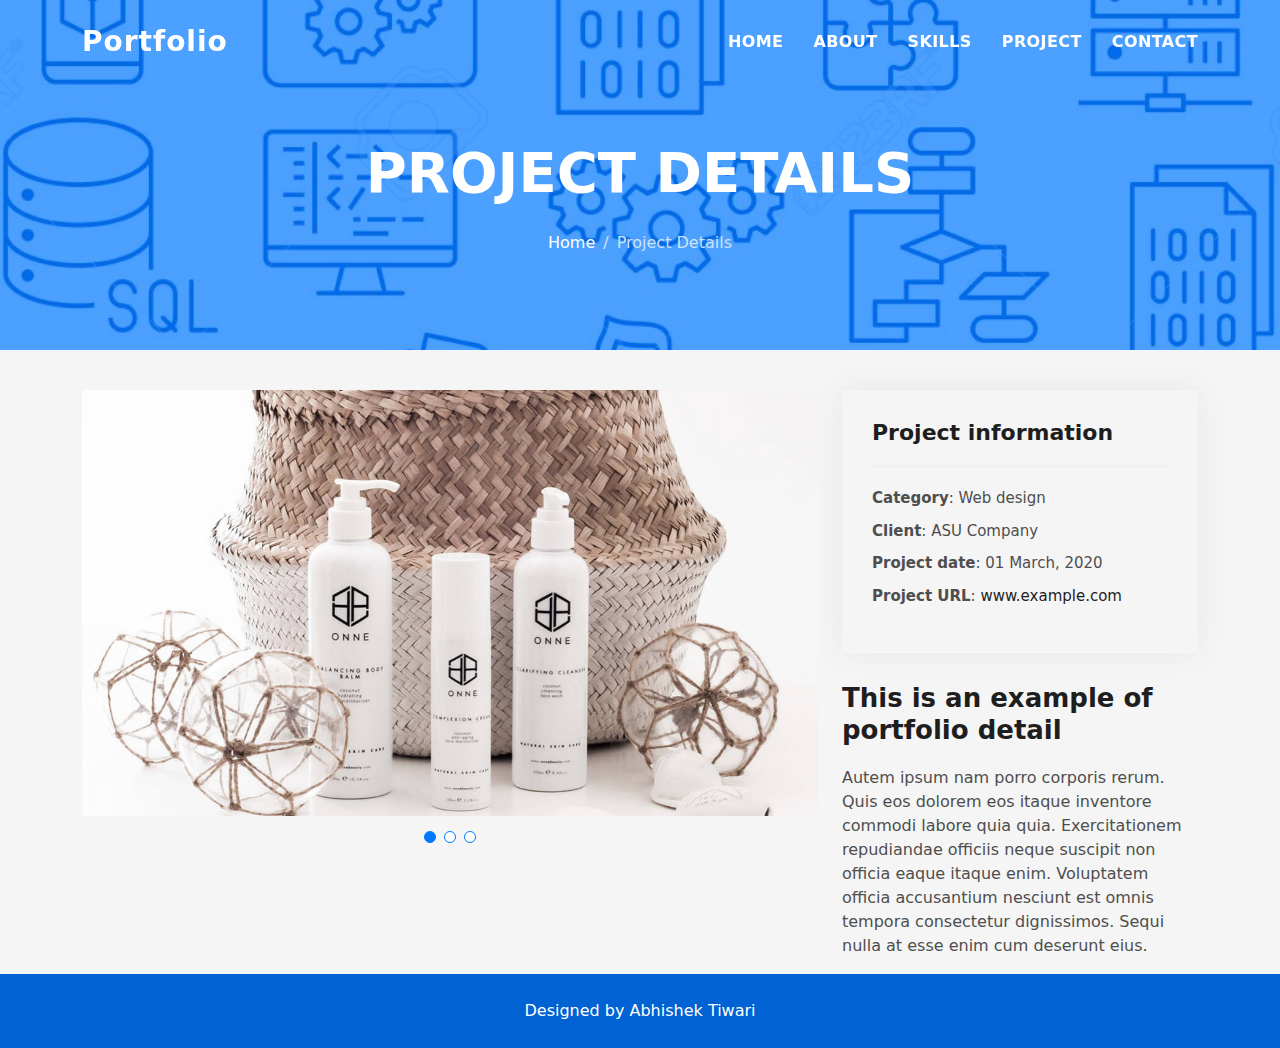
<file: portfolio-details.html>
<!DOCTYPE html>
<html lang="en">

<head>
  <meta charset="utf-8">
  <meta content="width=device-width, initial-scale=1.0" name="viewport">

  <title> Portfolio_Abhishek_Tiwari - Project Details</title>
  <meta content="" name="description">
  <meta content="" name="keywords">

  <!-- Favicons -->
  <link href="assets/img/favicon.png" rel="icon">
  <link href="assets/img/apple-touch-icon.png" rel="apple-touch-icon">

  <!-- Vendor CSS Files -->
  <link href="assets/vendor/bootstrap/css/bootstrap.min.css" rel="stylesheet">
  <link href="assets/vendor/bootstrap-icons/bootstrap-icons.css" rel="stylesheet">
  <link href="assets/vendor/glightbox/css/glightbox.min.css" rel="stylesheet">
  <link href="assets/vendor/swiper/swiper-bundle.min.css" rel="stylesheet">

  <!-- Template Main CSS File -->
  <link href="assets/css/style.css" rel="stylesheet">

  <!-- =======================================================
  * Template Name: DevFolio
  * Updated: Jul 27 2023 with Bootstrap v5.3.1
 
  ======================================================== -->
</head>

<body>

  <!-- ======= Header ======= -->
  <header id="header" class="fixed-top">
    <div class="container d-flex align-items-center justify-content-between">

      <h1 class="logo"><a href="index.html">Portfolio</a></h1>
      <!-- Uncomment below if you prefer to use an image logo -->
      <!-- <a href="index.html" class="logo"><img src="assets/img/logo.png" alt="" class="img-fluid"></a>-->

      <nav id="navbar" class="navbar">
        <ul>
          <li><a class="nav-link scrollto " href="#hero">Home</a></li>
          <li><a class="nav-link scrollto" href="#about">About</a></li>
          <li><a class="nav-link scrollto" href="#services">Skills</a></li>
          <li><a class="nav-link scrollto " href="#work">Project</a></li>
          <li><a class="nav-link scrollto" href="#contact">Contact</a></li>
        </ul>
        <i class="bi bi-list mobile-nav-toggle"></i>
      </nav><!-- .navbar -->

    </div>
  </header><!-- End Header -->

  <div class="hero hero-single route bg-image" style="background-image: url(assets/img/overlay-bg.jpg)">
    <div class="overlay-mf"></div>
    <div class="hero-content display-table">
      <div class="table-cell">
        <div class="container">
          <h2 class="hero-title mb-4">Project Details</h2>
          <ol class="breadcrumb d-flex justify-content-center">
            <li class="breadcrumb-item">
              <a href="#">Home</a>
            </li>
            <li class="breadcrumb-item active">Project Details</li>
          </ol>
        </div>
      </div>
    </div>
  </div>

  <main id="main">

    <!-- ======= Portfolio Details Section ======= -->
    <section id="portfolio-details" class="portfolio-details">
      <div class="container">

        <div class="row gy-4">

          <div class="col-lg-8">
            <div class="portfolio-details-slider swiper">
              <div class="swiper-wrapper align-items-center">

                <div class="swiper-slide">
                  <img src="assets/img/portfolio-details-1.jpg" alt="">
                </div>

                <div class="swiper-slide">
                  <img src="assets/img/portfolio-details-2.jpg" alt="">
                </div>

                <div class="swiper-slide">
                  <img src="assets/img/portfolio-details-3.jpg" alt="">
                </div>

              </div>
              <div class="swiper-pagination"></div>
            </div>
          </div>

          <div class="col-lg-4">
            <div class="portfolio-info">
              <h3>Project information</h3>
              <ul>
                <li><strong>Category</strong>: Web design</li>
                <li><strong>Client</strong>: ASU Company</li>
                <li><strong>Project date</strong>: 01 March, 2020</li>
                <li><strong>Project URL</strong>: <a href="#">www.example.com</a></li>
              </ul>
            </div>
            <div class="portfolio-description">
              <h2>This is an example of portfolio detail</h2>
              <p>
                Autem ipsum nam porro corporis rerum. Quis eos dolorem eos itaque inventore commodi labore quia quia. Exercitationem repudiandae officiis neque suscipit non officia eaque itaque enim. Voluptatem officia accusantium nesciunt est omnis tempora consectetur dignissimos. Sequi nulla at esse enim cum deserunt eius.
              </p>
            </div>
          </div>

        </div>

      </div>
    </section><!-- End Portfolio Details Section -->

  </main><!-- End #main -->

  <!-- ======= Footer ======= -->
  <footer>
    <div class="container">
      <div class="row">
        <div class="col-sm-12">
          <div class="copyright-box">
            <div class="credits">
              <!--
              All the links in the footer should remain intact.
              You can delete the links only if you purchased the pro version.
              Licensing information: https://bootstrapmade.com/license/
              Purchase the pro version with working PHP/AJAX contact form: https://bootstrapmade.com/buy/?theme=DevFolio
            -->
              Designed by <a> Abhishek Tiwari </a>
            </div>
          </div>
        </div>
      </div>
    </div>
  </footer><!-- End  Footer -->

  <div id="preloader"></div>
  <a href="#" class="back-to-top d-flex align-items-center justify-content-center"><i class="bi bi-arrow-up-short"></i></a>

  <!-- Vendor JS Files -->
  <script src="assets/vendor/purecounter/purecounter_vanilla.js"></script>
  <script src="assets/vendor/bootstrap/js/bootstrap.bundle.min.js"></script>
  <script src="assets/vendor/glightbox/js/glightbox.min.js"></script>
  <script src="assets/vendor/swiper/swiper-bundle.min.js"></script>
  <script src="assets/vendor/typed.js/typed.umd.js"></script>
  <script src="assets/vendor/php-email-form/validate.js"></script>

  <!-- Template Main JS File -->
  <script src="assets/js/main.js"></script>

</body>

</html>
</file>
<file: assets/css/style.css>
/**
* Template Name: DevFolio
* Updated: Jul 27 2023 with Bootstrap v5.3.1
--------------------------------------------------------------*/
body {
  background-color: #f5f5f5;
  color: #4e4e4e;
}

h1,
h2,
h3,
h4,
h5,
h6 {
  color: #1e1e1e;
}

a {
  color: #1e1e1e;
  text-decoration: none;
  transition: all 0.5s ease-in-out;
}

a:hover {
  color: #0078ff;
  text-decoration: none;
  transition: all 0.5s ease-in-out;
}

.p-r {
  position: relative;
}

.color-a {
  text-decoration: none;
  color: #0078ff;
}

.color-d {
  color: #f5f5f5;
}

.color-text-a {
  text-decoration: none;
  color: #4e4e4e;
}

.box-shadow,
.card-blog,
.work-box,
.service-box,
.paralax-mf {
  box-shadow: 0 13px 8px -10px rgba(0, 0, 0, 0.1);
}

.box-shadow-a,
.button:hover {
  text-decoration: none;
  box-shadow: 0 0 0 4px #cde1f8;
}

.display-5 {
  font-size: 2.5rem;
  font-weight: 300;
  line-height: 1.1;
}

.display-6 {
  font-size: 2rem;
  font-weight: 300;
  line-height: 1.1;
}

.avatar {
  width: 32px;
  height: 32px;
  margin-right: 4px;
  overflow: hidden;
}

.bg-image {
  background-repeat: no-repeat;
  background-attachment: fixed;
  background-size: cover;
  background-position: center center;
}

@media (max-width: 1024px) {
  .bg-image {
    background-attachment: scroll;
  }
}

.overlay-mf {
  background-color: #0078ff;
}

.overlay-mf {
  position: absolute;
  top: 0;
  left: 0px;
  padding: 0;
  height: 100%;
  width: 100%;
  opacity: 0.7;
}

.paralax-mf {
  position: relative;
  padding: 8rem 0;
}

.display-table {
  width: 100%;
  height: 100%;
  display: table;
}

.table-cell {
  display: table-cell;
  vertical-align: middle;
}

/*--/ Sections /--*/
.sect-4 {
  padding: 4rem 0;
}

.sect-pt4 {
  padding-top: 4rem;
}

.sect-mt4 {
  margin-top: 4rem;
}

/*--/ Title s /--*/
.title-s {
  font-weight: 600;
  color: #1e1e1e;
  font-size: 1.1rem;
}

/*--/ Title A /--*/
.title-box {
  margin-bottom: 4rem;
}

.title-a {
  text-decoration: none;
  font-size: 3rem;
  font-weight: bold;
  text-transform: uppercase;
}

.subtitle-a {
  text-decoration: none;
  color: #4e4e4e;
}

.line-mf {
  width: 40px;
  height: 5px;
  background-color: #0078ff;
  margin: 0 auto;
}

/*--/ Title Left /--*/
.title-box-2 {
  margin-bottom: 3rem;
}

.title-left {
  font-size: 2rem;
  position: relative;
}

.title-left:before {
  content: "";
  position: absolute;
  height: 3px;
  background-color: #0078ff;
  width: 100px;
  bottom: -12px;
}

/*------/ Box /------*/
.box-pl2 {
  padding-left: 2rem;
}

.box-shadow-full {
  padding: 3rem 1.25rem;
  position: relative;
  background-color: #fff;
  margin-bottom: 3rem;
  z-index: 2;
  box-shadow: 0 1px 1px 0 rgba(0, 0, 0, 0.06), 0 2px 5px 0 rgba(0, 0, 0, 0.2);
}

@media (min-width: 768px) {
  .box-shadow-full {
    padding: 3rem;
  }
}

/*------/ Socials /------*/
.socials {
  padding: 1.5rem 0;
}

.socials ul li {
  display: inline-block;
}

.socials .ico-circle {
  height: 40px;
  width: 40px;
  font-size: 1.2rem;
  border-radius: 50%;
  line-height: 1.6;
  margin: 0 15px 0 0;
  box-shadow: 0 0 0 3px #0078ff;
  transition: all 500ms ease;
}

.socials .ico-circle:hover {
  background-color: #0078ff;
  color: #fff;
  box-shadow: 0 0 0 3px #cde1f8;
  transition: all 500ms ease;
}

/*------/ Ul resect /------*/
.ul-resect,
.widget-tags ul,
.widget-sidebar .list-sidebar,
.box-comments .list-comments,
.blog-wrapper .post-meta ul,
.list-ico,
.socials ul {
  list-style: none;
  padding-left: 0;
  margin-bottom: 0;
}

.list-ico {
  line-height: 2;
}

.list-ico span {
  color: #0078ff;
  margin-right: 10px;
}

/*------/ Ico Circle /------*/
.ico-circle {
  height: 100px;
  width: 100px;
  font-size: 2rem;
  border-radius: 50%;
  line-height: 1.55;
  margin: 0 auto;
  text-align: center;
  box-shadow: 0 0 0 10px #0078ff;
  display: block;
}

/*------/ Owl Carousel /------*/
.owl-theme .owl-dots {
  text-align: center;
  margin-top: 18px;
}

.owl-theme .owl-dots .owl-dot {
  display: inline-block;
}

.owl-theme .owl-dots .owl-dot span {
  width: 18px;
  height: 7px;
  margin: 5px 5px;
  background: #cde1f8;
  border: 0px solid #cde1f8;
  display: block;
  transition: all 0.6s ease-in-out;
  cursor: pointer;
}

.owl-theme .owl-dots .owl-dot:hover span {
  background-color: #cde1f8;
}

.owl-theme .owl-dots .owl-dot.active span {
  background-color: #1B1B1B;
  width: 25px;
}

/*--/ Scrolltop s /--*/
.scrolltop-mf {
  position: relative;
  display: none;
}

.scrolltop-mf span {
  z-index: 999;
  position: fixed;
  width: 42px;
  height: 42px;
  background-color: #0078ff;
  opacity: 0.7;
  font-size: 1.6rem;
  line-height: 1.5;
  text-align: center;
  color: #fff;
  top: auto;
  left: auto;
  right: 30px;
  bottom: 50px;
  cursor: pointer;
  border-radius: 50%;
}

/*--------------------------------------------------------------
# Back to top button
--------------------------------------------------------------*/
.back-to-top {
  position: fixed;
  visibility: hidden;
  opacity: 0;
  right: 15px;
  bottom: 15px;
  z-index: 996;
  background: #0078ff;
  width: 40px;
  height: 40px;
  border-radius: 50px;
  transition: all 0.4s;
}

.back-to-top i {
  font-size: 28px;
  color: #fff;
  line-height: 0;
}

.back-to-top:hover {
  background: #298eff;
  color: #fff;
}

.back-to-top.active {
  visibility: visible;
  opacity: 1;
}

/*------/ Prelaoder /------*/
#preloader {
  position: fixed;
  top: 0;
  left: 0;
  right: 0;
  bottom: 0;
  z-index: 9999;
  overflow: hidden;
  background: #fff;
}

#preloader:before {
  content: "";
  position: fixed;
  top: calc(50% - 30px);
  left: calc(50% - 30px);
  border: 6px solid #f2f2f2;
  border-top: 6px solid #0078ff;
  border-radius: 50%;
  width: 60px;
  height: 60px;
  animation: animate-preloader 1s linear infinite;
}

@keyframes animate-preloader {
  0% {
    transform: rotate(0deg);
  }

  100% {
    transform: rotate(360deg);
  }
}

/*------/ Button /------*/
.button {
  display: inline-block;
  padding: 0.3rem 0.6rem;
  text-align: center;
  vertical-align: middle;
  -webkit-user-select: none;
  -moz-user-select: none;
  user-select: none;
  font-size: 1rem;
  border-radius: 0.3rem;
  border: 1px solid transparent;
  transition: all 500ms ease;
  cursor: pointer;
}

.button:focus {
  outline: 0;
}

.button:hover {
  background-color: #0062d3;
  color: #fff;
  transition: all 500ms ease;
}

.button-a {
  text-decoration: none;
  background-color: #0078ff;
  color: #fff;
  border-color: #cde1f8;
}

.button-big {
  padding: 0.9rem 2.3rem;
  font-size: 1.2rem;
}

.button-rouded {
  border-radius: 5rem;
}

.btn-lg {
  padding: 0.5rem 1rem;
  font-size: 1.25rem;
  line-height: 1.5;
  border-radius: 0.3rem;
}

/*--------------------------------------------------------------
# Header
--------------------------------------------------------------*/
#header {
  transition: all 0.5s;
  z-index: 997;
  padding: 20px 0;
}

#header .logo {
  font-size: 28px;
  margin: 0;
  padding: 0;
  font-weight: 600;
  letter-spacing: 1px;
}

#header .logo a {
  color: #fff;
}

#header .logo img {
  max-height: 40px;
}

#header.header-scrolled {
  background: rgba(0, 0, 0, 0.9);
  padding: 12px 0;
}

/*--------------------------------------------------------------
# Navigation Menu
--------------------------------------------------------------*/
/**
* Desktop Navigation 
*/
.navbar {
  padding: 0;
}

.navbar ul {
  margin: 0;
  padding: 0;
  display: flex;
  list-style: none;
  align-items: center;
}

.navbar li {
  position: relative;
}

.navbar>ul>li {
  white-space: nowrap;
  padding: 10px 0 10px 30px;
}

.navbar a,
.navbar a:focus {
  display: flex;
  align-items: center;
  justify-content: space-between;
  color: #fff;
  font-size: 16px;
  font-weight: 600;
  padding: 0;
  white-space: nowrap;
  transition: 0.3s;
  letter-spacing: 0.4px;
  position: relative;
  text-transform: uppercase;
}

.navbar a i,
.navbar a:focus i {
  font-size: 12px;
  line-height: 0;
  margin-left: 5px;
}

.navbar>ul>li>a:before {
  content: "";
  position: absolute;
  width: 100%;
  height: 2px;
  bottom: -6px;
  left: 0;
  width: 0;
  background-color: #fff;
  visibility: hidden;
  transition: all 0.3s ease-in-out 0s;
}

.navbar a:hover:before,
.navbar li:hover>a:before,
.navbar .active:before {
  visibility: visible;
  width: 80%;
}

.navbar a:hover,
.navbar .active,
.navbar .active:focus,
.navbar li:hover>a {
  color: #fff;
}

.navbar .dropdown ul {
  display: block;
  position: absolute;
  left: 30px;
  top: calc(100% + 30px);
  margin: 0;
  padding: 10px 0;
  z-index: 99;
  opacity: 0;
  visibility: hidden;
  background: #fff;
  box-shadow: 0px 0px 30px rgba(127, 137, 161, 0.25);
  transition: 0.3s;
}

.navbar .dropdown ul li {
  min-width: 200px;
}

.navbar .dropdown ul a {
  padding: 10px 20px;
  font-size: 14px;
  text-transform: none;
  color: #4e4e4e;
}

.navbar .dropdown ul a i {
  font-size: 12px;
}

.navbar .dropdown ul a:hover,
.navbar .dropdown ul .active:hover,
.navbar .dropdown ul li:hover>a {
  color: #0078ff;
}

.navbar .dropdown:hover>ul {
  opacity: 1;
  top: 100%;
  visibility: visible;
}

.navbar .dropdown .dropdown ul {
  top: 0;
  left: calc(100% - 30px);
  visibility: hidden;
}

.navbar .dropdown .dropdown:hover>ul {
  opacity: 1;
  top: 0;
  left: 100%;
  visibility: visible;
}

@media (max-width: 1366px) {
  .navbar .dropdown .dropdown ul {
    left: -90%;
  }

  .navbar .dropdown .dropdown:hover>ul {
    left: -100%;
  }
}

/**
* Mobile Navigation 
*/
.mobile-nav-toggle {
  color: #fff;
  font-size: 28px;
  cursor: pointer;
  display: none;
  line-height: 0;
  transition: 0.5s;
}

@media (max-width: 991px) {
  .mobile-nav-toggle {
    display: block;
  }

  .navbar ul {
    display: none;
  }
}

.navbar-mobile {
  position: fixed;
  overflow: hidden;
  top: 0;
  right: 0;
  left: 0;
  bottom: 0;
  background: rgba(78, 78, 78, 0.9);
  transition: 0.3s;
  z-index: 999;
}

.navbar-mobile .mobile-nav-toggle {
  position: absolute;
  top: 15px;
  right: 15px;
}

.navbar-mobile ul {
  display: block;
  position: absolute;
  top: 55px;
  right: 15px;
  bottom: 15px;
  left: 15px;
  padding: 10px 0;
  background-color: #fff;
  overflow-y: auto;
  transition: 0.3s;
}

.navbar-mobile>ul>li {
  padding: 0;
}

.navbar-mobile a:hover:before,
.navbar-mobile li:hover>a:before,
.navbar-mobile .active:before {
  visibility: hidden;
}

.navbar-mobile a,
.navbar-mobile a:focus {
  padding: 10px 20px;
  font-size: 15px;
  color: #4e4e4e;
}

.navbar-mobile a:hover,
.navbar-mobile .active,
.navbar-mobile li:hover>a {
  color: #0078ff;
}

.navbar-mobile .getstarted,
.navbar-mobile .getstarted:focus {
  margin: 15px;
}

.navbar-mobile .dropdown ul {
  position: static;
  display: none;
  margin: 10px 20px;
  padding: 10px 0;
  z-index: 99;
  opacity: 1;
  visibility: visible;
  background: #fff;
  box-shadow: 0px 0px 30px rgba(127, 137, 161, 0.25);
}

.navbar-mobile .dropdown ul li {
  min-width: 200px;
}

.navbar-mobile .dropdown ul a {
  padding: 10px 20px;
}

.navbar-mobile .dropdown ul a i {
  font-size: 12px;
}

.navbar-mobile .dropdown ul a:hover,
.navbar-mobile .dropdown ul .active:hover,
.navbar-mobile .dropdown ul li:hover>a {
  color: #0078ff;
}

.navbar-mobile .dropdown>.dropdown-active {
  display: block;
}

/*--------------------------------------------------------------
# Hero Section
--------------------------------------------------------------*/
.hero {
  height: 100vh;
  position: relative;
  color: #fff;
}

.hero .hero-content {
  text-align: center;
  position: absolute;
}

.hero .overlay-itro {
  background-color: rgba(0, 0, 0, 0.6);
  position: absolute;
  top: 0;
  left: 0px;
  padding: 0;
  height: 100%;
  width: 100%;
  opacity: 0.9;
}

.hero .hero-title {
  color: #fff;
  font-weight: 600;
  font-size: 3rem;
}

@media (min-width: 768px) {
  .hero .hero-title {
    font-size: 4.5rem;
  }
}

.hero .hero-subtitle {
  font-size: 1.5rem;
  font-weight: 600;
}

@media (min-width: 768px) {
  .hero .hero-subtitle {
    font-size: 2.5rem;
  }
}

.hero .text-slider-items {
  display: none;
}

.hero-single {
  height: 350px;
}

.hero-single .hero-content {
  margin-top: 30px;
}

.hero-single .hero-title {
  text-transform: uppercase;
  font-size: 3rem;
}

@media (min-width: 768px) {
  .hero-single .hero-title {
    font-size: 3.5rem;
  }
}

.hero-single .breadcrumb {
  background-color: transparent;
  color: #0078ff;
}

.hero-single .breadcrumb .breadcrumb-item:before {
  color: #cde1f8;
}

.hero-single .breadcrumb .breadcrumb-item.active {
  color: #cde1f8;
}

.hero-single .breadcrumb a {
  color: #fff;
}

/*--------------------------------------------------------------
# About
--------------------------------------------------------------*/
.about-mf .box-shadow-full {
  padding-top: 4rem;
  padding-bottom: 4rem;
}

.about-mf .about-img {
  margin-bottom: 2rem;
}

.about-mf .about-img img {
  margin-left: 10px;
}

@media (min-width: 767px) {
  .about-mf .box-pl2 {
    margin-top: 3rem;
    padding-left: 0rem;
  }
}

.skill-mf span {
  color: #4e4e4e;
}

.skill-mf .progress {
  background-color: #cde1f8;
  margin: 0.5rem 0 1.2rem 0;
  border-radius: 0;
  height: 0.7rem;
}

.skill-mf .progress .progress-bar {
  height: 0.7rem;
  background-color: #0078ff;
}

/*--------------------------------------------------------------
# Services
--------------------------------------------------------------*/
.hilal {
  display: grid;
  grid-template-columns: repeat(4, 1fr);
  grid-gap: 20px;
}

.nassr {
  text-align: center;
}

.logo1 {
  width: 100px;
  height: 100px;
  background-color: #ccc;
  border-radius: 50%;
  display: flex;
  justify-content: center;
  align-items: center;
  margin: 0 auto;
}

.naam1 {
  margin-top: 10px;
}

.nassr img {
  width: 100px;
  height: 100px;
  border-radius: 50%;
}

/*--------------------------------------------------------------
# Counter
--------------------------------------------------------------*/
.mlc{
  color: ghostwhite;
  text-align: center ;
  margin: 10px 10px 10px 10px ;

}
.timeline {
  display: flex;
  flex-direction: column;
  align-items: center;
}

.card1 {
  width: 500px;
  height: 275px;
  background-color: rgb(14, 37, 60);
  border: 3px solid #ffffff;
  border-radius: 5px;
  margin-bottom: 20px;
  padding: 20px;
  box-sizing: border-box;
  align-self: flex-start;
    transition: ease-in-out 0.3s ease;
}
.card1:hover {
  background-color:rgb(0, 0, 0);
}

.card1content{
  text-align: center;
  color: white;
  font: size 100px bold;
}

.card2 {
  width: 500px;
  height: 250px;
  background-color: rgb(14, 37, 60);
  border: 3px solid #ffffff;
    border-radius: 5px;
  margin-bottom: 20px;
  padding: 20px;
  box-sizing: border-box;
  align-self: flex-end;
  transition: ease-in-out 0.3s ease;
}
.card2:hover {
  background-color: rgb(0, 0, 0);
  
}
.card3 {
  width: 500px;
  height: 250px;
  background-color: rgb(14, 37, 60);
  border: 3px solid #ffffff;
    border-radius: 5px;
  margin-bottom: 20px;
  padding: 20px;
  box-sizing: border-box;
  align-self: flex-start;
  transition: ease-in-out 0.3s ease;
}
.card3:hover {
  background-color: rgb(0, 0, 0);
}

.card1card{
width: 500px;
  height: 200px;
  background-color: rgb(14, 37, 60);
  border: 3px solid #ffffff;
  border-radius: 5px;
  margin-bottom: 20px;
  padding: 20px;
  box-sizing: border-box;
  align-self: center;
  transition: ease-in-out 0.3s ease;
}

.card1card:hover {
  background-color: rgb(241, 65, 65);
}

.card2card {
width: 500px;
  height: 200px;
  background-color: rgb(14, 37, 60);
  border: 3px solid #ffffff;
  border-radius: 5px;
  margin-bottom: 20px;
  padding: 20px;
  box-sizing: border-box;
  align-self: center;
  transition: ease-in-out 0.3s ease;

}

.card2card:hover{
background-color: rgb(0, 94, 175);
}


/*--------------------------------------------------------------
# Portfolio
--------------------------------------------------------------*/
.work-box {
  margin-bottom: 3rem;
  -webkit-backface-visibility: hidden;
  backface-visibility: hidden;
  background-color: #fff;
}

.work-box:hover img {
  transform: scale(1.3);
}

.work-img {
  display: block;
  overflow: hidden;
}

.work-img img {
  transition: all 1s;
}

.work-content {
  padding: 2rem 3% 1rem 4%;
}

.work-content .w-more {
  color: #4e4e4e;
  font-size: 0.8rem;
}

.work-content .w-more .w-ctegory {
  color: #0078ff;
}

.work-content .w-like {
  font-size: 2.5rem;
  color: #0078ff;
  float: right;
}

.work-content .w-like a {
  color: #0078ff;
}

.work-content .w-like .num-like {
  font-size: 0.7rem;
}

.w-title {
  font-size: 1.2rem;
}

/*--------------------------------------------------------------
# Portfolio Details
--------------------------------------------------------------*/
.portfolio-details {
  padding-top: 40px;
}

.portfolio-details .portfolio-details-slider img {
  width: 100%;
}

.portfolio-details .portfolio-details-slider .swiper-pagination {
  margin-top: 20px;
  position: relative;
}

.portfolio-details .portfolio-details-slider .swiper-pagination .swiper-pagination-bullet {
  width: 12px;
  height: 12px;
  background-color: #fff;
  opacity: 1;
  border: 1px solid #0078ff;
}

.portfolio-details .portfolio-details-slider .swiper-pagination .swiper-pagination-bullet-active {
  background-color: #0078ff;
}

.portfolio-details .portfolio-info {
  padding: 30px;
  box-shadow: 0px 0 30px rgba(78, 78, 78, 0.08);
}

.portfolio-details .portfolio-info h3 {
  font-size: 22px;
  font-weight: 700;
  margin-bottom: 20px;
  padding-bottom: 20px;
  border-bottom: 1px solid #eee;
}

.portfolio-details .portfolio-info ul {
  list-style: none;
  padding: 0;
  font-size: 15px;
}

.portfolio-details .portfolio-info ul li+li {
  margin-top: 10px;
}

.portfolio-details .portfolio-description {
  padding-top: 30px;
}

.portfolio-details .portfolio-description h2 {
  font-size: 26px;
  font-weight: 700;
  margin-bottom: 20px;
}

.portfolio-details .portfolio-description p {
  padding: 0;
}

/*--------------------------------------------------------------
# Testimonials
--------------------------------------------------------------*/
.testimonial-box {
  color: #fff;
  text-align: center;
}

.testimonial-box .author-test {
  margin-top: 1rem;
}

.testimonial-box .author-test img {
  margin: 0 auto;
}

.testimonial-box .author {
  color: #fff;
  text-transform: uppercase;
  font-weight: 600;
  margin: 1rem 0;
  display: block;
  font-size: 1.4rem;
}

.testimonial-box .comit {
  font-size: 2rem;
  color: #253e5c;
  background-color: #fff;
  width: 52px;
  height: 52px;
  display: block;
  margin: 0 auto;
  border-radius: 50%;
  line-height: 1.6;
}

@media (min-width: 768px) {
  .testimonial-box .description {
    padding: 0 5rem;
  }
}

@media (min-width: 992px) {
  .testimonial-box .description {
    padding: 0 8rem;
  }
}

@media (min-width: 1200px) {
  .testimonial-box .description {
    padding: 0 13rem;
  }
}

.swiper-pagination {
  margin-top: 20px;
  position: relative;
}

.swiper-pagination .swiper-pagination-bullet {
  width: 12px;
  height: 12px;
  background-color: rgba(255, 255, 255, 0.4);
  opacity: 1;
}

.swiper-pagination .swiper-pagination-bullet-active {
  background-color: #fff;
}

/*--------------------------------------------------------------
# Contact
--------------------------------------------------------------*/
.footer-paralax {
  padding: 4rem 0 0 0;
}

.contact-mf {
  margin-top: 4rem;
}

@media (min-width: 767px) {
  .contact-mf .box-pl2 {
    margin-top: 3rem;
    padding-left: 0rem;
  }
}

.php-email-form .error-message {
  display: none;
  color: #fff;
  background: #ed3c0d;
  text-align: center;
  padding: 15px;
  font-weight: 600;
}

.php-email-form .sent-message {
  display: none;
  color: #fff;
  background: #18d26e;
  text-align: center;
  padding: 15px;
  font-weight: 600;
}

.php-email-form .loading {
  display: none;
  background: #fff;
  text-align: center;
  padding: 15px;
}

.php-email-form .loading:before {
  content: "";
  display: inline-block;
  border-radius: 50%;
  width: 24px;
  height: 24px;
  margin: 0 10px -6px 0;
  border: 3px solid #18d26e;
  border-top-color: #eee;
  animation: animate-loading 1s linear infinite;
}

.php-email-form input,
.php-email-form textarea {
  border-radius: 0;
  box-shadow: none;
  font-size: 14px;
}

.php-email-form input:focus,
.php-email-form textarea:focus {
  border-color: #0078ff;
}

.php-email-form input {
  padding: 10px 15px;
}

.php-email-form textarea {
  padding: 12px 15px;
  margin-bottom: 0;
}

.php-email-form button[type=submit] {
  background: #0078ff;
  border: 0;
  padding: 10px 24px;
  color: #fff;
  transition: 0.4s;
}

.php-email-form button[type=submit]:hover {
  background: #3393ff;
}

@keyframes animate-loading {
  0% {
    transform: rotate(0deg);
  }

  100% {
    transform: rotate(360deg);
  }
}

/*--------------------------------------------------------------
# Blog
--------------------------------------------------------------*/
@media (min-width: 767px) {
  .card-blog {
    margin-bottom: 3rem;
  }
}

.card-blog .card-body {
  position: relative;
}

.card-blog .card-category-box {
  position: absolute;
  text-align: center;
  top: -16px;
  left: 15px;
  right: 15px;
  line-height: 25px;
  overflow: hidden;
}

.card-blog .card-category {
  display: inline-block;
  color: #fff;
  padding: 0 15px 5px;
  overflow: hidden;
  background-color: #0078ff;
  border-radius: 4px;
}

.card-blog .card-category .category {
  color: #fff;
  display: inline-block;
  text-transform: uppercase;
  font-size: 0.7rem;
  letter-spacing: 0.1px;
  margin-bottom: 0;
}

.card-blog .card-title {
  font-size: 1.3rem;
  margin-top: 0.6rem;
}

.card-blog .card-description {
  color: #4e4e4e;
}

.card-blog .post-author {
  display: inline-block;
}

.card-blog .post-date {
  color: #4e4e4e;
  display: inline-block;
  float: right;
}

/*--------------------------------------------------------------
# Blog Single
--------------------------------------------------------------*/
.post-box,
.form-comments,
.box-comments,
.widget-sidebar {
  padding: 2rem;
  background-color: #fff;
  margin-bottom: 3rem;
}

@media (min-width: 768px) {

  .post-box,
  .form-comments,
  .box-comments,
  .widget-sidebar {
    padding: 3rem;
  }
}

.blog-wrapper .article-title {
  font-size: 1.5rem;
}

@media (min-width: 768px) {
  .blog-wrapper .article-title {
    font-size: 1.9rem;
  }
}

.blog-wrapper .post-meta {
  margin: 1rem 0;
}

.blog-wrapper .post-meta ul {
  border-left: 4px solid #0078ff;
  margin-top: 1rem;
}

.blog-wrapper .post-meta ul li {
  display: inline-block;
  margin-left: 15px;
}

.blog-wrapper .post-meta ul a {
  color: #0078ff;
}

.blog-wrapper .post-meta ul span {
  color: #1e1e1e;
}

.blog-wrapper .blockquote {
  border-left: 4px solid #0078ff;
  padding: 18px;
  font-style: italic;
}

/*------/ Comments /------*/
.box-comments .list-comments li {
  padding-bottom: 40px;
}

.box-comments .list-comments .comment-avatar {
  display: table-cell;
  vertical-align: top;
}

.box-comments .list-comments .comment-avatar img {
  width: 80px;
  height: 80px;
}

.box-comments .list-comments .comment-author {
  font-size: 1.3rem;
}

@media (min-width: 768px) {
  .box-comments .list-comments .comment-author {
    font-size: 1.5rem;
  }
}

.box-comments .list-comments .comment-details {
  display: table-cell;
  vertical-align: top;
  padding-left: 25px;
}

.box-comments .list-comments a {
  color: #0078ff;
}

.box-comments .list-comments span {
  color: #1e1e1e;
  font-style: italic;
}

.box-comments .comment-children {
  margin-left: 40px;
}

/*------/ Sidebar /------*/
.widget-sidebar .sidebar-title {
  font-size: 1.6rem;
  font-weight: 600;
  border-left: 5px solid #0078ff;
  padding-left: 15px;
  text-transform: uppercase;
  margin-bottom: 1.5rem;
}

.widget-sidebar .list-sidebar li {
  position: relative;
  padding: 6px 0 6px 24px;
}

.widget-sidebar .list-sidebar li:before {
  position: absolute;
  content: "";
  width: 10px;
  height: 1px;
  left: 0;
  background-color: #0078ff;
  top: 20px;
}

.sidebar-search input {
  background-color: #fff;
  border-radius: 0;
  transition: all 0.5s ease-in-out;
}

.sidebar-search .btn-search {
  background-color: #0078ff;
  border-color: #0078ff;
  border-radius: 0;
  padding-left: 20px;
  padding-right: 20px;
}

.widget-tags ul li {
  display: inline-block;
  background-color: #0078ff;
  padding: 0.2rem 0.6rem;
  margin-bottom: 0.5rem;
  border-radius: 15px;
}

.widget-tags ul li a {
  color: #fff;
}

/*--------------------------------------------------------------
# Footer
--------------------------------------------------------------*/
footer {
  text-align: center;
  color: #fff;
  padding: 25px 0;
  background: #0062d3;
}

footer .copyright {
  margin-bottom: 0.3rem;
}

footer .credits {
  margin-bottom: 0;
}

footer .credits a {
  color: #fff;
}
</file>
